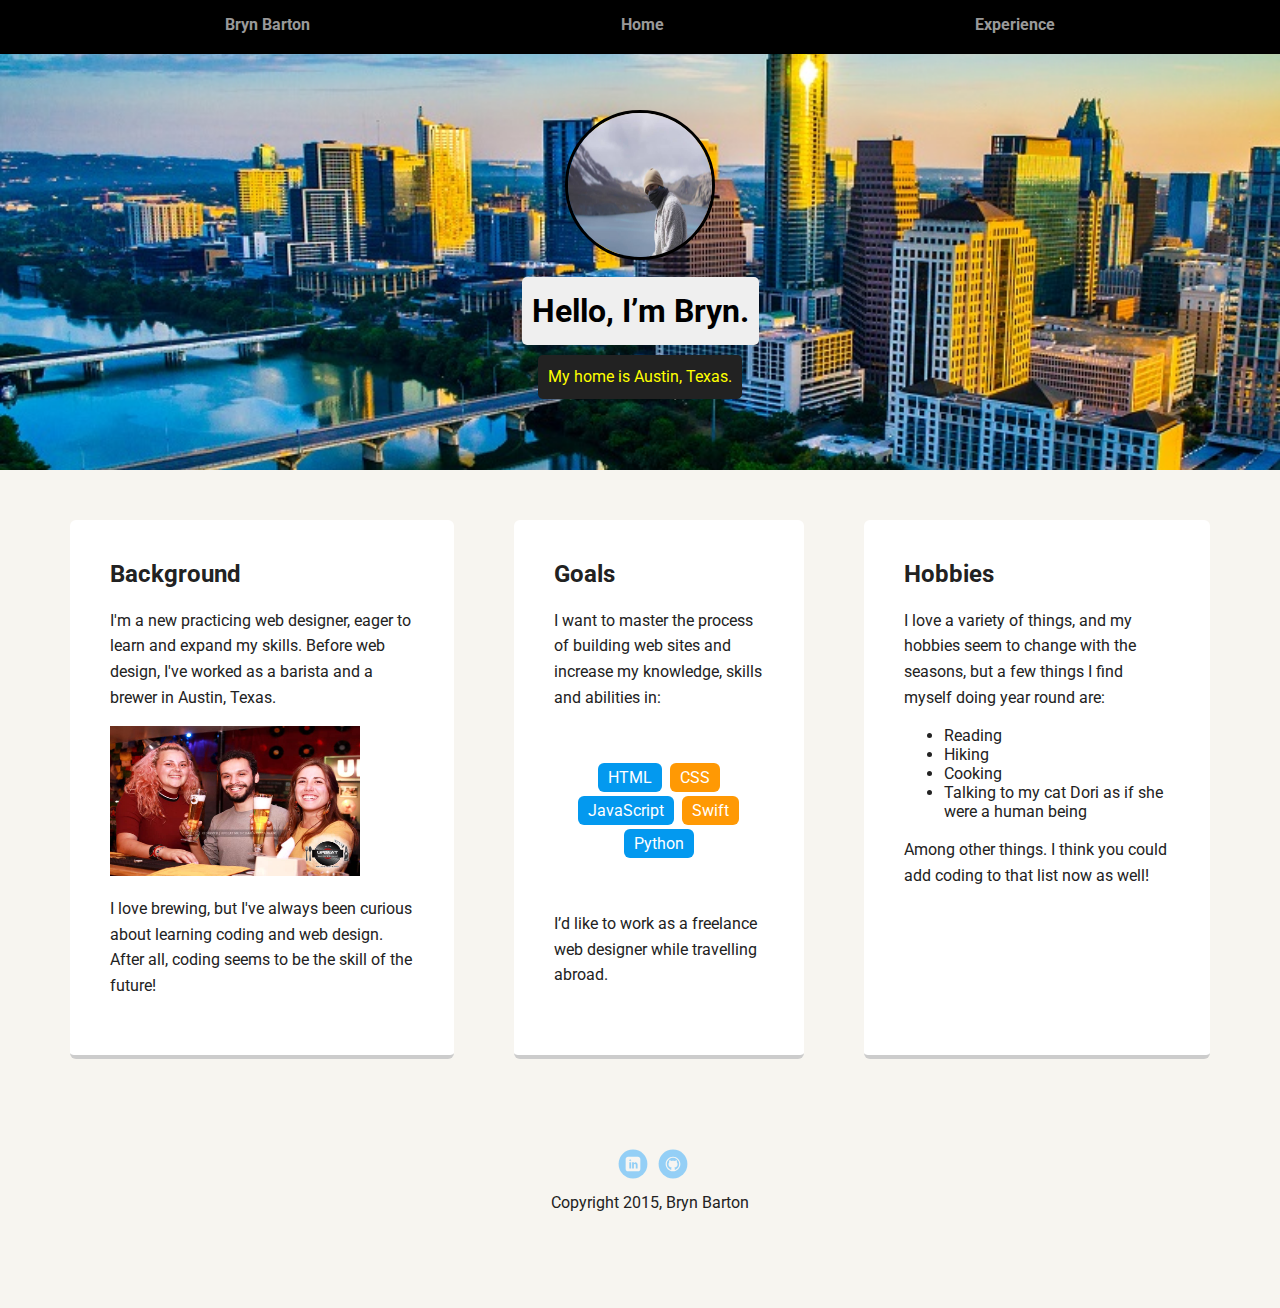
<file: index.html>
<!doctype html>
<html lang="en">
<head>
  <meta charset="utf-8">
  <title>Bryn Barton's Profile</title>
  <meta name="viewport" content="width=device-width, initial-scale=1.0">
  <link rel="stylesheet" href="styles.css">
  <link href="https://fonts.googleapis.com/css?family=Muli%7CRoboto:400,300,500,700,900" rel="stylesheet">
</head>
  <body>

    <div class="main-nav">
        <ul class="nav">
          <li class="index.html"><a href="index.html">Bryn Barton</a></li>
          <li><a href="index.html">Home</a></li>
          <li><a href="experience.html">Experience</a></li>
        </ul>
    </div>

    <header>
      <img src="images/mereal2.jpg" alt="Picture of me in the Himalayas" class="profile-image">
      <h1 class="tag name">Hello, I’m Bryn.</h1>
      <p class="tag location">My home is Austin, Texas.</p>
    </header>

    <main class="flex">
      <div class="card">
        <h2>Background</h2>
        <p>I'm a new practicing web designer, eager to learn and expand my skills. Before web design, I've worked as a barista and a brewer in Austin, Texas.</p>
        <img src="images/mereal.jpg" alt="Perks of brewing. Some friends and I." style="width:250px;height:150px;">
        <p>I love brewing, but I've always been curious about learning coding and web design. After all, coding seems to be the skill of the future!</p>
      </div>

      <div class="card">
        <h2>Goals</h2>
        <p>I want to master the process of building web sites and increase my knowledge, skills and abilities in:</p><br>
        <ul class="skills">
          <li>HTML</li>
          <li>CSS</li>
          <li>JavaScript</li>
          <li>Swift</li>
          <li>Python</li>
        </ul><br>
        <p>I’d like to work as a freelance web designer while travelling abroad.</p>
      </div>

      <div class="card">
        <h2>Hobbies</h2>
        <p>I love a variety of things, and my hobbies seem to change with the seasons, but a few things I find myself doing year round are:</p>
        <ul>
          <li>Reading</li>
          <li>Hiking</li>
          <li>Cooking</li>
          <li>Talking to my cat Dori as if she were a human being</li>
        </ul>
        <p>Among other things. I think you could add coding to that list now as well!</p>
      </div>


    </main>

    <footer>
      <ul>
        <li><a href="https://www.linkedin.com/in/mason-barton-15976a180/" class="social linkedin">LinkedIn</a></li>
        <li><a href="https://github.com/brynbarton" class="social github">Github</a></li>
      </ul>
      <p class="copyright">Copyright 2015, Bryn Barton</p>
    </footer>
  </body>
  </html>
</file>
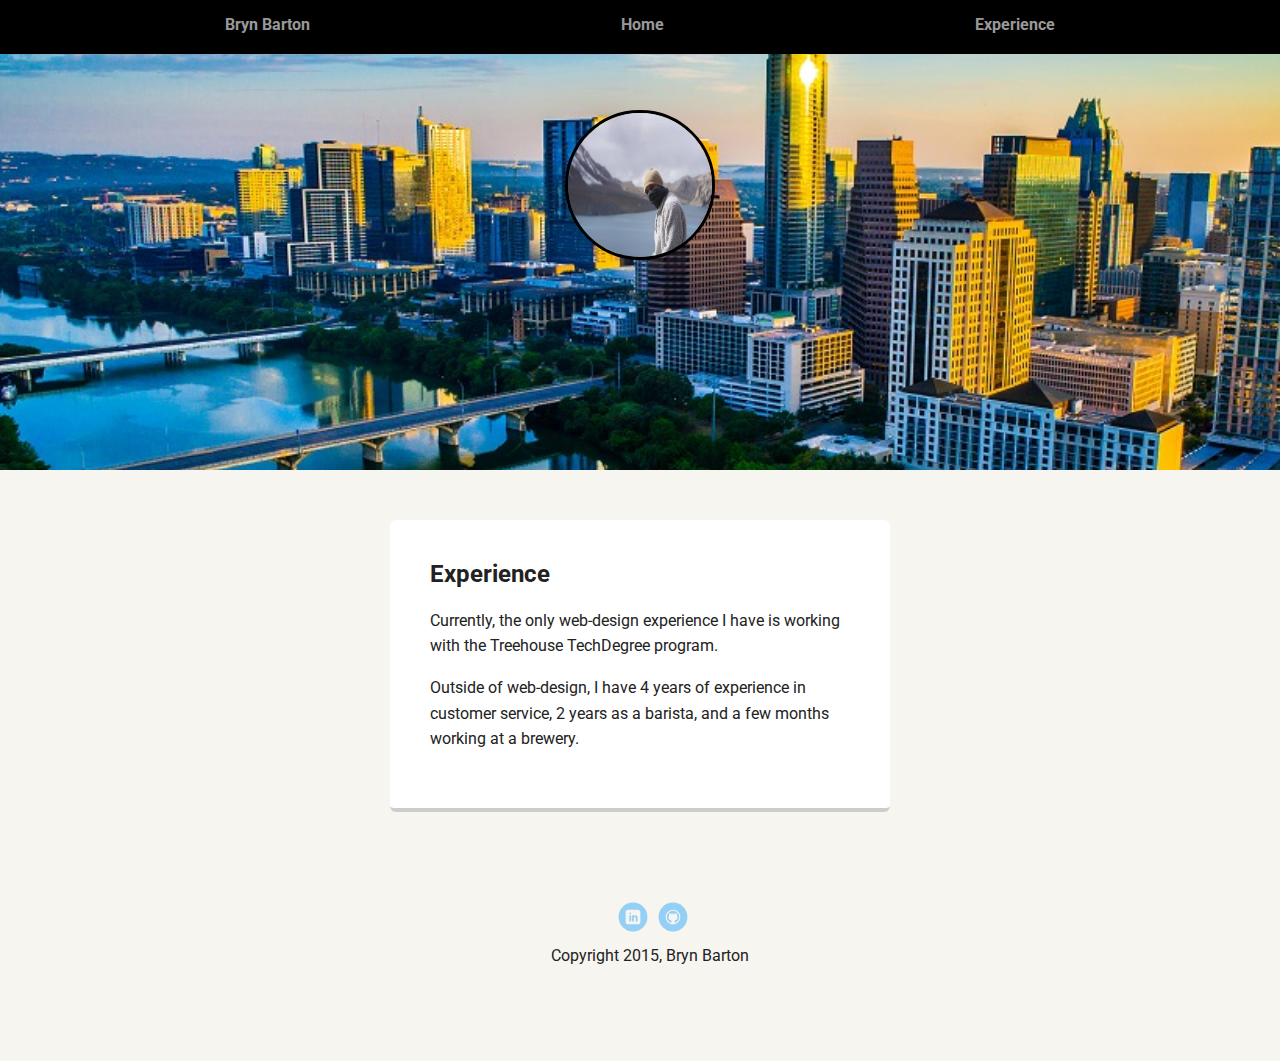
<file: experience.html>
<!DOCTYPE html>
<html lang="en" dir="ltr">
  <head>
    <meta charset="utf-8">
    <title>Experience</title>
    <link rel="stylesheet" href="styles.css">
    <link href="https://fonts.googleapis.com/css?family=Muli%7CRoboto:400,300,500,700,900" rel="stylesheet">
  </head>
  <body>


    <div class="main-nav">
        <ul class="nav">
          <li class="index.html"><a href="index.html">Bryn Barton</a></li>
          <li><a href="index.html">Home</a></li>
          <li><a href="experience.html">Experience</a></li>
        </ul>
    </div>

    <header>
          <img src="images/mereal2.jpg" alt="Picture of me in the Himalayas" class="profile-image">
    </header>

    <main class="flex">
      <div class="card">
        <h2>Experience</h2>
        <p>Currently, the only web-design experience I have is working with the Treehouse TechDegree program.<p>
        <p>Outside of web-design, I have 4 years of experience in customer service, 2 years as a barista, and a few months working at a brewery.</p>
        </div>



    </main>

    <footer>
      <ul>
        <li><a href="https://www.linkedin.com/in/mason-barton-15976a180/" class="social linkedin">LinkedIn</a></li>
        <li><a href="https://github.com/brynbarton" class="social github">Github</a></li>
      </ul>
      <p class="copyright">Copyright 2015, Bryn Barton</p>
    </footer>
  </body>
</html>
</file>
<file: styles.css>
/* Global Layout Set-up */
* {
  box-sizing: border-box;
}

body {
  margin: 0;
  padding: 0;
  text-align: center;
  font-family: 'Roboto', sans-serif;
  color: #222;
  background: #f7f5f0;
}
/* Link Styles */

a {
  text-decoration: none;
  color: #999;
}
a:hover {
  color: #6633ff;
}

/* Section Styles */

.main-nav {
  width: 100%;
  background: black;
  min-height: 30px;
  padding: 10px;
  position: fixed;
  text-align: center;
}
.nav {
  display: flex;
  justify-content: space-around;
  font-weight: 700;
  list-style-type: none;
  margin: 0 auto;
  padding: 0;
}

.nav .name {
    display: block;
    margin-right: auto;
    color: white;
}
.nav li {
  padding: 5px 10px 10px 10px;
}
.nav a {
  transition: all .5s;
}
.nav a:hover {
  color: white
}

header {
  text-align: center;
  background: url('images/forecast-1.jpg') no-repeat top center ;
  background-size: cover;
  overflow: hidden;
  padding-top: 60px;
}
header {
  line-height: 1.5;
}
header .profile-image {
  margin-top: 50px;
  width: 150px;
  height: 150px;
  border-radius: 50%;
  border: 3px solid black;
  transition: all .5s;
}
header .profile-image:hover {
  transform: scale(1.2) rotate(5deg);
}
.tag {
  background-color: #efefef;
  color: black;
  padding: 10px;
  border-radius: 5px;
  display: table;
  margin: 10px auto;
}
.location {
  background-color: #222;
  color: yellow;
}
.card {
  margin: 30px;
  padding: 20px 40px 40px;
  max-width: 500px;
  text-align: left;
  background: #fff;
  border-bottom: 4px solid #ccc;
  border-radius: 6px;
  transition: all .5s;
}
.card:hover {
  border-color: #ff99ff;
}

ul.skills {
  padding: 0;
  text-align: center;
}

.skills li {
  border-radius: 6px;
  display: inline-block;
  background: #ff9904;
  color: white;
  padding: 5px 10px;
  margin: 2px;
}

.skills li:nth-child(odd) {
  background: #0399ef;
}

footer {
  width: 100%;
  min-height: 30px;
  padding: 20px 0 40px 20px;
}

footer .copyright {
  top: -8px;
  font-size: .75em;
}

footer ul {
  list-style-type: none;
  margin: 0;
  padding: 0;
}

footer ul li {
  display: inline-block;
}

a.social {
  display: inline-block;
  text-indent: -9999px;
  margin-left: 5px;
  width: 30px;
  height: 30px;
  background-size: 30px 30px;
  opacity: .4;
  transition: all .5s;
}
a.twitter {
  background-image: url(images/twitter.svg);
}
a.linkedin {
  background-image: url(images/linkedin.svg);
}
a.github {
  background-image: url(images/github.svg);
}
a.social:hover {
  opacity: 1;
}
.clearfix {
  clear: both;
}

/* Styles for larger screens */
@media screen and (min-width: 720px) {

  .flex {
      display: -ms-flexbox;      /* TWEENER - IE 10 */
      display: flex;
      max-width: 1200px;
      -ms-flex-pack: distribute;
      justify-content: space-around;
      margin: 0 auto;
  }

  header {
    min-height: 470px;
  }

  .nav {
    max-width: 1200px;
    padding: 0 30px;
  }


  main {
    padding-top: 20px;
  }

  main p {
    line-height: 1.6em;
  }

  footer {
    font-size: 1.3em;
    max-width: 1200px;
    margin: 40px auto;
  }

}
</file>
